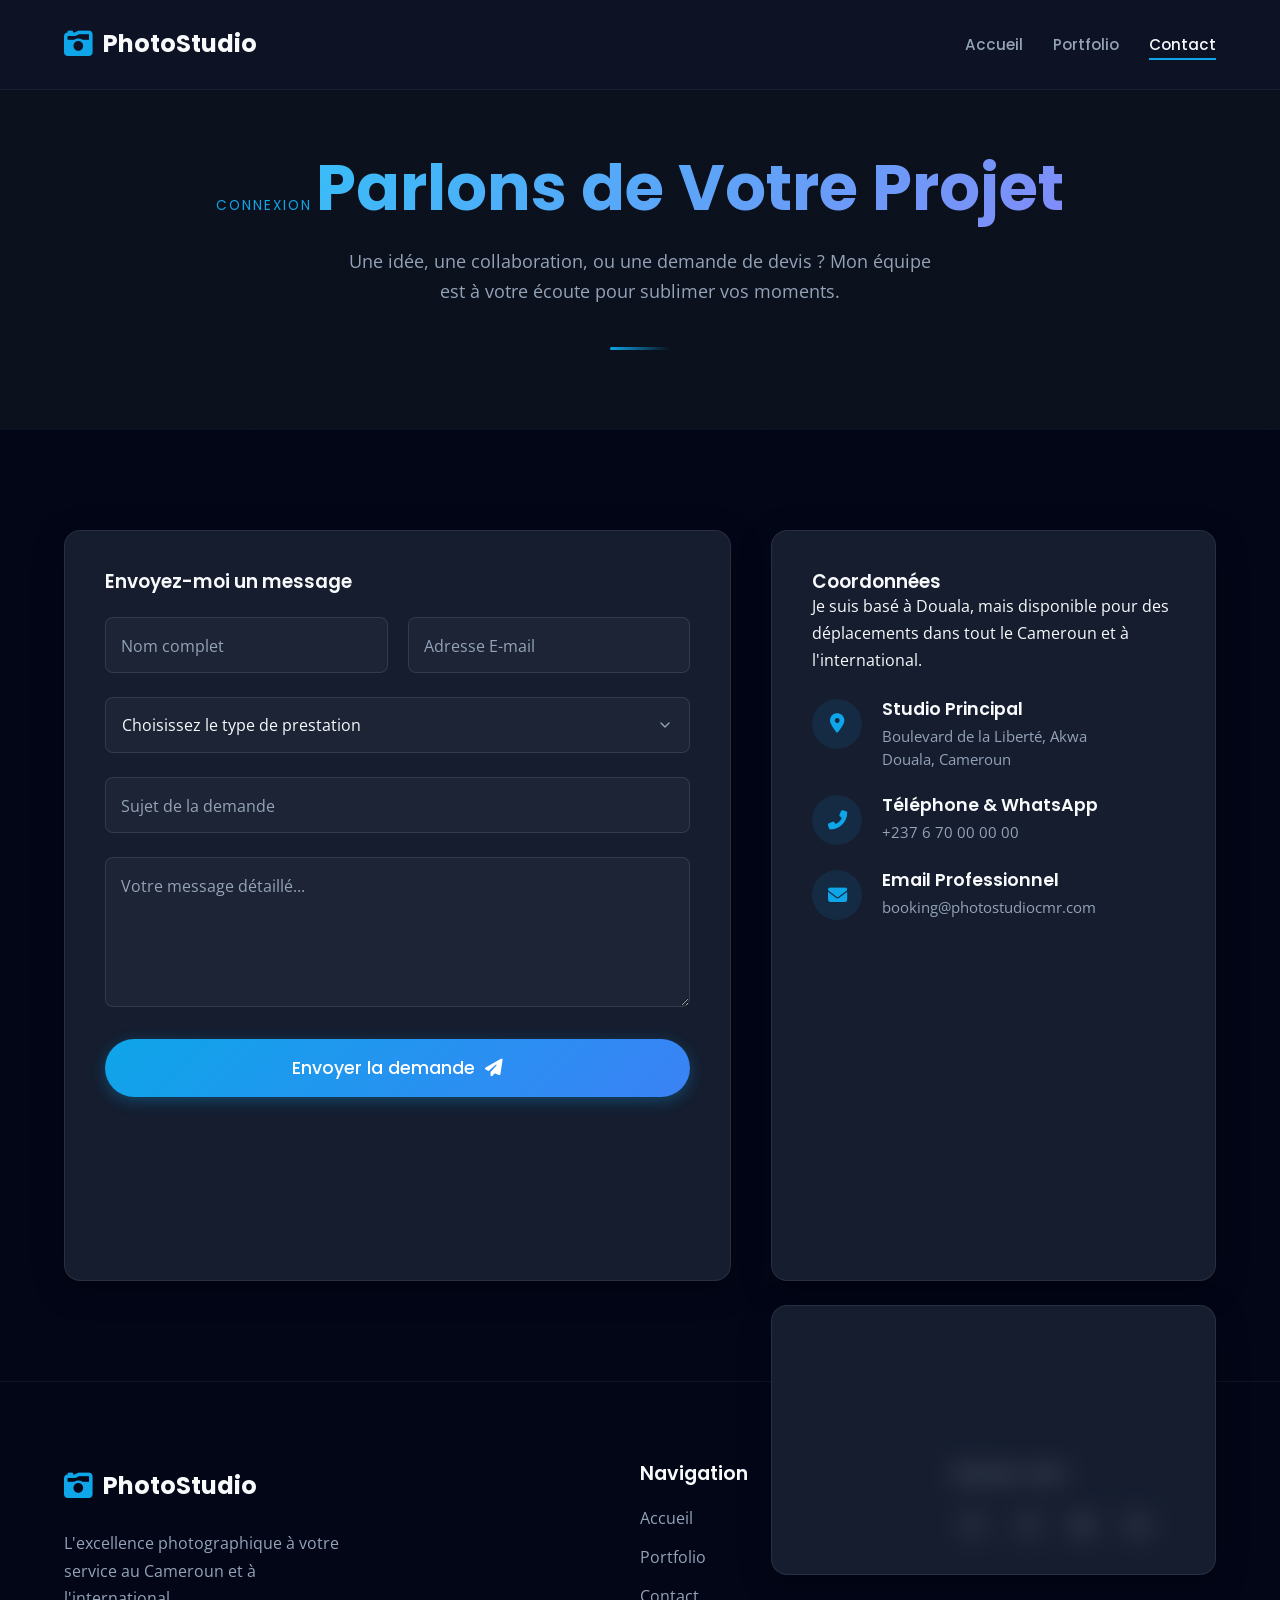
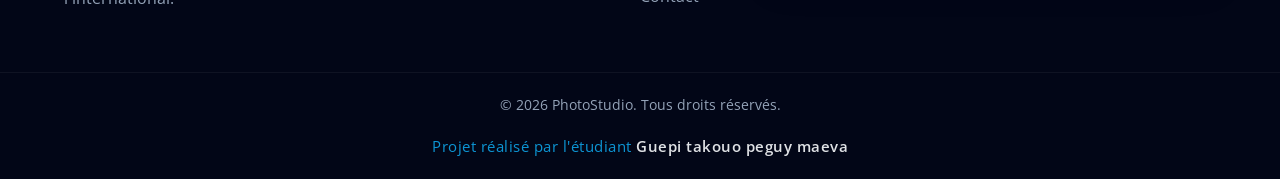
<file: contact.html>
<!DOCTYPE html>
<html lang="fr">
<head>
    <meta charset="UTF-8">
    <meta name="viewport" content="width=device-width, initial-scale=1.0">
    <title>PhotoStudio - Me Contacter</title>
    <link href="https://fonts.googleapis.com/css2?family=Open+Sans:wght@300;400;500;600&family=Poppins:wght@300;400;500;600;700&display=swap" rel="stylesheet">
    <link rel="stylesheet" href="https://cdnjs.cloudflare.com/ajax/libs/font-awesome/6.4.0/css/all.min.css">
    <link rel="stylesheet" href="css/style.css">
</head>
<body class="dark-theme">

    <!-- Header Glassmorphism -->
    <header class="glass-header">
        <div class="container header-container">
            <a href="index.html" class="logo">
                <span class="logo-icon"><i class="fas fa-camera-retro"></i></span>
                PhotoStudio
            </a>
            <div class="menu-toggle" id="mobile-menu">
                <i class="fas fa-bars"></i>
            </div>
            <nav>
                <ul class="nav-links">
                    <li><a href="index.html">Accueil</a></li>
                    <li><a href="portfolio.html">Portfolio</a></li>
                    <li><a href="contact.html" class="active">Contact</a></li>
                </ul>
            </nav>
        </div>
    </header>

    <main>
        <section class="page-header section-padding">
            <div class="header-bg" style="background-image: linear-gradient(rgba(10, 15, 26, 0.8), rgba(10, 15, 26, 0.8)), url('https://images.unsplash.com/photo-1516035069371-29a1b244cc32?ixlib=rb-4.0.3&auto=format&fit=crop&w=1920&q=80');"></div>
            <div class="container text-center reveal">
                <span class="section-tag">Connexion</span>
                <h1 class="gradient-text display-title">Parlons de Votre Projet</h1>
                <p class="subtitle mx-auto">Une idée, une collaboration, ou une demande de devis ? Mon équipe est à votre écoute pour sublimer vos moments.</p>
                <div class="heading-line mx-auto"></div>
            </div>
        </section>

        <section class="contact-section section-padding bg-darker">
            <div class="container">
                <div class="contact-grid">

                    <!-- Contact Form -->
                    <div class="contact-form-wrapper glass-card reveal">
                        <h3 class="mb-4">Envoyez-moi un message</h3>
                        <form action="#" method="POST" class="modern-form">
                            <div class="form-row">
                                <div class="form-group input-container">
                                    <input type="text" id="nom" name="nom" class="input-field" placeholder=" " required>
                                    <label for="nom" class="input-label">Nom complet</label>
                                    <span class="input-highlight"></span>
                                </div>
                                <div class="form-group input-container">
                                    <input type="email" id="email" name="email" class="input-field" placeholder=" " required>
                                    <label for="email" class="input-label">Adresse E-mail</label>
                                    <span class="input-highlight"></span>
                                </div>
                            </div>

                            <div class="form-group input-container mt-4">
                                <select id="service" name="service" class="input-field" required>
                                    <option value="" disabled selected>Choisissez le type de prestation</option>
                                    <option value="portrait">Portrait & Beauté</option>
                                    <option value="evenement">Événementiel (Mariage, Gala...)</option>
                                    <option value="corporate">Entreprise & Corporate</option>
                                    <option value="autre">Autre demande</option>
                                </select>
                                <span class="input-highlight"></span>
                            </div>

                            <div class="form-group input-container mt-4">
                                <input type="text" id="sujet" name="sujet" class="input-field" placeholder=" " required>
                                <label for="sujet" class="input-label">Sujet de la demande</label>
                                <span class="input-highlight"></span>
                            </div>

                            <div class="form-group input-container mt-4">
                                <textarea id="message" name="message" class="input-field textarea-field" placeholder=" " required></textarea>
                                <label for="message" class="input-label">Votre message détaillé...</label>
                                <span class="input-highlight"></span>
                            </div>

                            <button type="submit" class="btn btn-primary btn-large mt-4 w-100">
                                <span>Envoyer la demande</span>
                                <i class="fas fa-paper-plane"></i>
                            </button>
                        </form>
                    </div>

                    <!-- Contact Info & Map -->
                    <div class="contact-info-wrapper reveal delay-1">
                        <div class="info-card glass-card">
                            <h3>Coordonnées</h3>
                            <p class="text-muted mb-4">Je suis basé à Douala, mais disponible pour des déplacements dans tout le Cameroun et à l'international.</p>

                            <div class="info-list">
                                <div class="info-item">
                                    <div class="icon-circle"><i class="fas fa-map-marker-alt"></i></div>
                                    <div class="info-text">
                                        <h4>Studio Principal</h4>
                                        <p>Boulevard de la Liberté, Akwa<br>Douala, Cameroun</p>
                                    </div>
                                </div>

                                <div class="info-item">
                                    <div class="icon-circle"><i class="fas fa-phone-alt"></i></div>
                                    <div class="info-text">
                                        <h4>Téléphone & WhatsApp</h4>
                                        <p>+237 6 70 00 00 00</p>
                                    </div>
                                </div>

                                <div class="info-item">
                                    <div class="icon-circle"><i class="fas fa-envelope"></i></div>
                                    <div class="info-text">
                                        <h4>Email Professionnel</h4>
                                        <p>booking@photostudiocmr.com</p>
                                    </div>
                                </div>
                            </div>
                        </div>

                        <!-- Iframe Douala, Cameroun -->
                        <div class="map-wrapper glass-card mt-4">
                            <iframe src="https://www.google.com/maps/embed?pb=!1m18!1m12!1m3!1d127357.51261338002!2d9.664402636184568!3d4.048259695650221!2m3!1f0!2f0!3f0!3m2!1i1024!2i768!4f13.1!3m3!1m2!1s0x1061128be2e1f6d1%3A0x868c68dc3b516b3b!2sDouala%2C%20Cameroon!5e0!3m2!1sen!2s!4v1700000000000!5m2!1sen!2s" width="100%" height="250" style="border:0;" allowfullscreen="" loading="lazy" referrerpolicy="no-referrer-when-downgrade"></iframe>
                        </div>
                    </div>

                </div>
            </div>
        </section>
    </main>

    <footer>
        <div class="container footer-container">
            <div class="footer-brand">
                <a href="index.html" class="logo">
                    <span class="logo-icon"><i class="fas fa-camera-retro"></i></span>
                    PhotoStudio
                </a>
                <p>L'excellence photographique à votre service au Cameroun et à l'international.</p>
            </div>

            <div class="footer-links">
                <h3>Navigation</h3>
                <ul>
                    <li><a href="index.html">Accueil</a></li>
                    <li><a href="portfolio.html">Portfolio</a></li>
                    <li><a href="contact.html">Contact</a></li>
                </ul>
            </div>

            <div class="footer-social">
                <h3>Suivez-moi</h3>
                <div class="social-icons">
                    <a href="#" class="social-icon"><i class="fab fa-instagram"></i></a>
                    <a href="#" class="social-icon"><i class="fab fa-500px"></i></a>
                    <a href="#" class="social-icon"><i class="fab fa-behance"></i></a>
                    <a href="#" class="social-icon"><i class="fab fa-linkedin-in"></i></a>
                </div>
            </div>
        </div>
        <div class="footer-bottom">
            <p>&copy; 2026 PhotoStudio. Tous droits réservés.</p>
            <p class="student-credit mt-3">Projet réalisé par l'étudiant <strong>Guepi takouo peguy maeva</strong></p>
        </div>
    </footer>

    <script src="js/script.js"></script>
</body>
</html>
</file>
<file: css/style.css>
/* --- Modern Variables --- */
:root {
  /* Color Palette - Deep Modern Blue Theme */
  --primary-color: #0ea5e9;
  --primary-hover: #0284c7;
  --primary-rgb: 14, 165, 233;
  --secondary-color: #3b82f6;
  --accent-color: #f59e0b;

  --bg-dark: #0f172a; /* Slate 900 */
  --bg-darker: #020617; /* Slate 950 */
  --surface-color: rgba(30, 41, 59, 0.7); /* Slate 800 with opacity */

  --text-light: #f8fafc;
  --text-muted: #94a3b8;

  --overlay-bg: rgba(15, 23, 42, 0.85);

  /* Typography */
  --font-title: 'Poppins', sans-serif;
  --font-text: 'Open Sans', sans-serif;

  /* Utilities */
  --transition-smooth: 0.4s cubic-bezier(0.4, 0, 0.2, 1);
  --glass-border: 1px solid rgba(255, 255, 255, 0.08);
  --glass-shadow: 0 8px 32px 0 rgba(0, 0, 0, 0.3);
}

/* --- Base Reset & Setup --- */
* {
  margin: 0;
  padding: 0;
  box-sizing: border-box;
}

body.dark-theme {
  font-family: var(--font-text);
  background-color: var(--bg-dark);
  color: var(--text-light);
  line-height: 1.7;
  overflow-x: hidden;
  -webkit-font-smoothing: antialiased;
}

h1, h2, h3, h4, h5, h6 {
  font-family: var(--font-title);
  font-weight: 600;
  line-height: 1.2;
}

a {
  text-decoration: none;
  color: inherit;
  transition: color var(--transition-smooth);
}

img {
  max-width: 100%;
  height: auto;
  display: block;
}

.container {
  width: 90%;
  max-width: 1280px;
  margin: 0 auto;
}

.section-padding {
  padding: 100px 0;
}

.bg-darker {
  background-color: var(--bg-darker);
}

.text-center {
  text-align: center;
}

.mx-auto {
  margin-left: auto;
  margin-right: auto;
}

.mb-4 {
  margin-bottom: 1.5rem;
}

.mt-3 { margin-top: 1rem; }
.mt-4 { margin-top: 1.5rem; }
.mt-5 { margin-top: 3rem; }

.w-100 { width: 100%; }

/* --- Typography Highlights --- */
.gradient-text {
  background: linear-gradient(135deg, #38bdf8, #818cf8);
  -webkit-background-clip: text;
  -webkit-text-fill-color: transparent;
  display: inline-block;
}

.display-title {
  font-size: clamp(2.5rem, 5vw, 4rem);
  font-weight: 700;
  margin-bottom: 20px;
}

.subtitle {
  font-size: 1.1rem;
  color: var(--text-muted);
  max-width: 600px;
  margin-bottom: 40px;
}

/* --- UI Components --- */
.glass-card {
  background: var(--surface-color);
  backdrop-filter: blur(12px);
  -webkit-backdrop-filter: blur(12px);
  border: var(--glass-border);
  border-radius: 16px;
  box-shadow: var(--glass-shadow);
  transition: transform var(--transition-smooth), border-color var(--transition-smooth);
}

.glass-card:hover {
  transform: translateY(-5px);
  border-color: rgba(255, 255, 255, 0.15);
}

/* Buttons */
.btn {
  display: inline-flex;
  align-items: center;
  justify-content: center;
  gap: 10px;
  padding: 12px 28px;
  border-radius: 30px;
  font-family: var(--font-title);
  font-weight: 500;
  font-size: 1rem;
  cursor: pointer;
  transition: all var(--transition-smooth);
  position: relative;
  overflow: hidden;
  z-index: 1;
}

.btn-large {
  padding: 16px 36px;
  font-size: 1.1rem;
}

.btn-primary {
  background: linear-gradient(135deg, var(--primary-color), var(--secondary-color));
  color: #fff;
  border: none;
  box-shadow: 0 4px 15px rgba(14, 165, 233, 0.3);
}

.btn-primary::before {
  content: '';
  position: absolute;
  top: 0; left: 0; width: 100%; height: 100%;
  background: linear-gradient(135deg, var(--secondary-color), var(--primary-color));
  z-index: -1;
  transition: opacity var(--transition-smooth);
  opacity: 0;
}

.btn-primary:hover::before {
  opacity: 1;
}

.btn-primary:hover {
  box-shadow: 0 6px 20px rgba(14, 165, 233, 0.5);
  transform: translateY(-2px);
}

.btn-outline {
  background: transparent;
  color: var(--text-light);
  border: 2px solid rgba(255, 255, 255, 0.2);
}

.btn-outline:hover {
  border-color: var(--primary-color);
  background: rgba(14, 165, 233, 0.1);
  transform: translateY(-2px);
}

/* --- Section Headers --- */
.section-header {
  text-align: center;
  margin-bottom: 60px;
}

.section-tag {
  display: inline-block;
  font-family: var(--font-title);
  font-size: 0.85rem;
  text-transform: uppercase;
  letter-spacing: 2px;
  color: var(--primary-color);
  margin-bottom: 10px;
}

.section-header h2 {
  font-size: clamp(2rem, 4vw, 3rem);
  margin-bottom: 20px;
}

.heading-line {
  width: 60px;
  height: 3px;
  background: linear-gradient(90deg, var(--primary-color), transparent);
  margin: 0 auto;
  border-radius: 3px;
}

/* --- Header & Navigation --- */
.glass-header {
  position: fixed;
  top: 0;
  width: 100%;
  z-index: 1000;
  background: rgba(15, 23, 42, 0.6);
  backdrop-filter: blur(15px);
  -webkit-backdrop-filter: blur(15px);
  border-bottom: 1px solid rgba(255, 255, 255, 0.05);
  transition: padding var(--transition-smooth), background var(--transition-smooth);
}

.glass-header.scrolled {
  padding: 5px 0;
  background: rgba(2, 6, 23, 0.9);
  box-shadow: 0 4px 20px rgba(0, 0, 0, 0.5);
}

.header-container {
  display: flex;
  justify-content: space-between;
  align-items: center;
  padding: 20px 0;
  transition: padding var(--transition-smooth);
}

.glass-header.scrolled .header-container {
  padding: 10px 0;
}

.logo {
  font-family: var(--font-title);
  font-size: 1.5rem;
  font-weight: 700;
  display: flex;
  align-items: center;
  gap: 10px;
}

.logo-icon {
  color: var(--primary-color);
  font-size: 1.8rem;
}

.nav-links {
  list-style: none;
  display: flex;
  gap: 30px;
}

.nav-links li a {
  font-family: var(--font-title);
  font-weight: 500;
  font-size: 0.95rem;
  position: relative;
  padding: 5px 0;
  color: var(--text-muted);
}

.nav-links li a::after {
  content: '';
  position: absolute;
  bottom: 0;
  left: 0;
  width: 0;
  height: 2px;
  background: var(--primary-color);
  transition: width var(--transition-smooth);
}

.nav-links li a:hover,
.nav-links li a.active {
  color: var(--text-light);
}

.nav-links li a:hover::after,
.nav-links li a.active::after {
  width: 100%;
}

.menu-toggle {
  display: none;
  font-size: 1.8rem;
  cursor: pointer;
  color: var(--text-light);
}

/* --- Hero Section --- */
.hero {
  position: relative;
  height: 100vh;
  min-height: 600px;
  display: flex;
  align-items: center;
  justify-content: center;
  text-align: center;
  background-image: url('https://images.unsplash.com/photo-1542038784456-1ea8e935640e?ixlib=rb-4.0.3&auto=format&fit=crop&w=1920&q=80');
  background-size: cover;
  background-position: center;
  background-attachment: fixed;
}

.hero-overlay {
  position: absolute;
  inset: 0;
  background: linear-gradient(180deg, rgba(2, 6, 23, 0.4) 0%, rgba(2, 6, 23, 0.9) 100%);
}

.hero-content {
  position: relative;
  z-index: 10;
  max-width: 800px;
}

.hero h1 {
  font-size: clamp(3rem, 6vw, 5rem);
  margin-bottom: 20px;
  line-height: 1.1;
  text-shadow: 0 4px 20px rgba(0,0,0,0.5);
}

.hero-subtitle {
  font-size: clamp(1.1rem, 2vw, 1.3rem);
  color: rgba(255, 255, 255, 0.9);
  margin-bottom: 40px;
  text-shadow: 0 2px 10px rgba(0,0,0,0.5);
}

.hero-cta {
  display: flex;
  gap: 20px;
  justify-content: center;
  flex-wrap: wrap;
}

.scroll-indicator {
  position: absolute;
  bottom: 40px;
  left: 50%;
  transform: translateX(-50%);
  display: flex;
  flex-direction: column;
  align-items: center;
  gap: 10px;
  color: var(--text-muted);
  font-size: 0.9rem;
  z-index: 10;
  animation: bounce 2s infinite;
}

@keyframes bounce {
  0%, 20%, 50%, 80%, 100% { transform: translateY(0) translateX(-50%); }
  40% { transform: translateY(-10px) translateX(-50%); }
  60% { transform: translateY(-5px) translateX(-50%); }
}

/* --- Page Headers (Internal pages) --- */
.page-header {
  position: relative;
  padding: 150px 0 80px;
  min-height: 40vh;
  display: flex;
  align-items: center;
  justify-content: center;
  overflow: hidden;
}

.header-bg {
  position: absolute;
  inset: 0;
  background-image: linear-gradient(rgba(10, 15, 26, 0.8), rgba(10, 15, 26, 0.95)), url('https://images.unsplash.com/photo-1452587925148-ce544e77e70d?ixlib=rb-4.0.3&auto=format&fit=crop&w=1920&q=80');
  background-size: cover;
  background-position: center;
  z-index: -1;
}

/* --- Services Section --- */
.services-grid {
  display: grid;
  grid-template-columns: repeat(auto-fit, minmax(300px, 1fr));
  gap: 30px;
}

.service-card {
  padding: 40px 30px;
  text-align: left;
  display: flex;
  flex-direction: column;
  height: 100%;
}

.service-icon {
  width: 70px;
  height: 70px;
  border-radius: 20px;
  background: rgba(14, 165, 233, 0.1);
  display: flex;
  align-items: center;
  justify-content: center;
  font-size: 2rem;
  color: var(--primary-color);
  margin-bottom: 25px;
  transition: transform var(--transition-smooth), background var(--transition-smooth);
}

.service-card:hover .service-icon {
  transform: scale(1.1) rotate(5deg);
  background: var(--primary-color);
  color: #fff;
}

.service-card h3 {
  font-size: 1.4rem;
  margin-bottom: 15px;
}

.service-card p {
  color: var(--text-muted);
  margin-bottom: 25px;
  flex-grow: 1;
}

.service-link {
  font-family: var(--font-title);
  font-weight: 500;
  color: var(--primary-color);
  display: inline-flex;
  align-items: center;
  gap: 8px;
  font-size: 0.9rem;
  transition: gap var(--transition-smooth);
}

.service-card:hover .service-link {
  gap: 15px;
}

/* --- Featured Gallery (Masonry style on Home) --- */
.gallery-masonry {
  display: grid;
  grid-template-columns: repeat(12, 1fr);
  grid-auto-rows: 300px;
  gap: 20px;
}

.gallery-item {
  position: relative;
  border-radius: 16px;
  overflow: hidden;
  grid-column: span 4;
}

.gallery-item.large {
  grid-column: span 8;
  grid-row: span 2;
}

.gallery-item.wide {
  grid-column: span 12;
}

.gallery-item img {
  width: 100%;
  height: 100%;
  object-fit: cover;
  transition: transform 0.8s cubic-bezier(0.4, 0, 0.2, 1);
}

.gallery-overlay {
  position: absolute;
  inset: 0;
  background: linear-gradient(to top, rgba(2, 6, 23, 0.9) 0%, rgba(2, 6, 23, 0.2) 50%, transparent 100%);
  opacity: 0;
  transition: opacity var(--transition-smooth);
  display: flex;
  align-items: flex-end;
  padding: 30px;
}

.gallery-item:hover img {
  transform: scale(1.05);
}

.gallery-item:hover .gallery-overlay {
  opacity: 1;
}

.overlay-content {
  transform: translateY(20px);
  transition: transform var(--transition-smooth);
  width: 100%;
}

.gallery-item:hover .overlay-content {
  transform: translateY(0);
}

.category {
  font-size: 0.8rem;
  text-transform: uppercase;
  letter-spacing: 1px;
  color: var(--primary-color);
  font-weight: 600;
  margin-bottom: 5px;
  display: block;
}

.overlay-content h4 {
  font-size: 1.5rem;
  margin-bottom: 0;
}

.zoom-btn {
  position: absolute;
  top: 50%;
  left: 50%;
  transform: translate(-50%, -50%) scale(0.5);
  width: 50px;
  height: 50px;
  border-radius: 50%;
  background: rgba(255, 255, 255, 0.1);
  backdrop-filter: blur(5px);
  display: flex;
  align-items: center;
  justify-content: center;
  color: #fff;
  opacity: 0;
  transition: all 0.4s cubic-bezier(0.175, 0.885, 0.32, 1.275);
}

.gallery-item:hover .zoom-btn {
  opacity: 1;
  transform: translate(-50%, -50%) scale(1);
}

/* --- Portfolio Grid (Internal Page) --- */
.portfolio-grid {
  display: grid;
  grid-template-columns: repeat(auto-fill, minmax(350px, 1fr));
  gap: 30px;
}

.portfolio-card {
  padding: 15px;
}

.image-wrapper {
  position: relative;
  border-radius: 12px;
  overflow: hidden;
  height: 250px;
}

.image-wrapper img {
  width: 100%;
  height: 100%;
  object-fit: cover;
  transition: transform 0.6s ease;
}

.image-overlay {
  position: absolute;
  inset: 0;
  background: rgba(2, 6, 23, 0.6);
  backdrop-filter: blur(3px);
  display: flex;
  align-items: center;
  justify-content: center;
  opacity: 0;
  transition: opacity var(--transition-smooth);
}

.portfolio-card:hover .image-wrapper img {
  transform: scale(1.1);
}

.portfolio-card:hover .image-overlay {
  opacity: 1;
}

.overlay-actions {
  display: flex;
  gap: 15px;
}

.action-btn {
  width: 45px;
  height: 45px;
  border-radius: 50%;
  background: var(--primary-color);
  color: #fff;
  display: flex;
  align-items: center;
  justify-content: center;
  transform: translateY(20px);
  opacity: 0;
  transition: all 0.4s cubic-bezier(0.175, 0.885, 0.32, 1.275);
}

.portfolio-card:hover .action-btn {
  transform: translateY(0);
  opacity: 1;
}

.action-btn:nth-child(2) {
  transition-delay: 0.1s;
  background: rgba(255, 255, 255, 0.1);
  border: 1px solid rgba(255,255,255,0.2);
}

.card-info {
  padding: 20px 10px 10px;
}

.category-badge {
  font-size: 0.75rem;
  background: rgba(14, 165, 233, 0.15);
  color: var(--primary-color);
  padding: 4px 10px;
  border-radius: 20px;
  text-transform: uppercase;
  letter-spacing: 1px;
  font-weight: 600;
  display: inline-block;
  margin-bottom: 10px;
}

.card-info h3 {
  font-size: 1.2rem;
  margin-bottom: 5px;
}

.card-info p {
  font-size: 0.9rem;
  color: var(--text-muted);
}

/* --- Contact Page Form & Styles --- */
.contact-grid {
  display: grid;
  grid-template-columns: 3fr 2fr;
  gap: 40px;
}

.contact-form-wrapper {
  padding: 40px;
}

.form-row {
  display: grid;
  grid-template-columns: 1fr 1fr;
  gap: 20px;
}

.input-container {
  position: relative;
  width: 100%;
}

.input-field {
  width: 100%;
  background: rgba(255, 255, 255, 0.03);
  border: 1px solid rgba(255, 255, 255, 0.1);
  border-radius: 8px;
  padding: 16px;
  color: var(--text-light);
  font-family: var(--font-text);
  font-size: 1rem;
  outline: none;
  transition: border-color var(--transition-smooth), background var(--transition-smooth);
}

/* Style for select element specifically */
select.input-field {
  appearance: none;
  background-image: url("data:image/svg+xml;charset=UTF-8,%3csvg xmlns='http://www.w3.org/2000/svg' viewBox='0 0 24 24' fill='none' stroke='%2394a3b8' stroke-width='2' stroke-linecap='round' stroke-linejoin='round'%3e%3cpolyline points='6 9 12 15 18 9'%3e%3c/polyline%3e%3c/svg%3e");
  background-repeat: no-repeat;
  background-position: right 1rem center;
  background-size: 1em;
}

/* Fix dropdown options color in dark theme */
select.input-field option {
  background-color: var(--bg-dark);
  color: var(--text-light);
}

.input-field:focus {
  border-color: var(--primary-color);
  background: rgba(14, 165, 233, 0.05);
}

.input-label {
  position: absolute;
  left: 16px;
  top: 16px;
  color: var(--text-muted);
  pointer-events: none;
  transition: all 0.3s ease;
}

/* Floating label logic using placeholder-shown */
.input-field:focus ~ .input-label,
.input-field:not(:placeholder-shown) ~ .input-label {
  top: -10px;
  left: 10px;
  font-size: 0.8rem;
  background: var(--bg-darker);
  padding: 0 5px;
  color: var(--primary-color);
  border-radius: 4px;
}

.textarea-field {
  min-height: 150px;
  resize: vertical;
}

.info-card {
  padding: 40px;
  height: 100%;
}

.info-item {
  display: flex;
  gap: 20px;
  margin-bottom: 25px;
  align-items: flex-start;
}

.icon-circle {
  width: 50px;
  height: 50px;
  border-radius: 50%;
  background: rgba(14, 165, 233, 0.1);
  color: var(--primary-color);
  display: flex;
  align-items: center;
  justify-content: center;
  font-size: 1.2rem;
  flex-shrink: 0;
}

.info-text h4 {
  font-size: 1.1rem;
  margin-bottom: 5px;
}

.info-text p {
  color: var(--text-muted);
  font-size: 0.95rem;
  line-height: 1.5;
}

.map-wrapper {
  border-radius: 16px;
  overflow: hidden;
  padding: 5px;
}

.map-wrapper iframe {
  border-radius: 12px;
  filter: invert(90%) hue-rotate(180deg) contrast(1.1); /* Dark mode map trick */
}

/* --- CTA Banner --- */
.cta-box {
  padding: 60px 40px;
  text-align: center;
  background: linear-gradient(to right, rgba(30, 41, 59, 0.9), rgba(15, 23, 42, 0.9));
  border: 1px solid rgba(14, 165, 233, 0.3);
}

.cta-box h2 {
  font-size: 2.5rem;
  margin-bottom: 20px;
}

.cta-box p {
  color: var(--text-muted);
  font-size: 1.1rem;
  margin-bottom: 30px;
  max-width: 600px;
  margin-left: auto;
  margin-right: auto;
}

/* --- Footer --- */
footer {
  background: #020617;
  border-top: 1px solid rgba(255, 255, 255, 0.05);
  padding-top: 80px;
}

.footer-container {
  display: grid;
  grid-template-columns: 2fr 1fr 1fr;
  gap: 50px;
  margin-bottom: 50px;
}

.footer-brand p {
  color: var(--text-muted);
  margin-top: 20px;
  max-width: 300px;
}

.footer-links h3, .footer-social h3 {
  font-size: 1.2rem;
  margin-bottom: 20px;
  color: var(--text-light);
}

.footer-links ul {
  list-style: none;
}

.footer-links li {
  margin-bottom: 12px;
}

.footer-links a {
  color: var(--text-muted);
}

.footer-links a:hover {
  color: var(--primary-color);
  padding-left: 5px;
}

.social-icons {
  display: flex;
  gap: 15px;
}

.social-icon {
  width: 40px;
  height: 40px;
  border-radius: 50%;
  background: rgba(255, 255, 255, 0.05);
  display: flex;
  align-items: center;
  justify-content: center;
  color: var(--text-light);
  transition: all var(--transition-smooth);
}

.social-icon:hover {
  background: var(--primary-color);
  transform: translateY(-3px);
  color: #fff;
}

.footer-bottom {
  text-align: center;
  padding: 20px 0;
  border-top: 1px solid rgba(255, 255, 255, 0.05);
  color: var(--text-muted);
  font-size: 0.9rem;
}

/* --- Animation Classes (Triggered by JS) --- */
.reveal {
  opacity: 0;
  transform: translateY(30px);
  transition: all 0.8s cubic-bezier(0.5, 0, 0, 1);
}

.reveal.active {
  opacity: 1;
  transform: translateY(0);
}

.delay-1 { transition-delay: 0.1s; }
.delay-2 { transition-delay: 0.2s; }
.delay-3 { transition-delay: 0.3s; }

/* --- Responsive Design --- */
@media (max-width: 1024px) {
  .gallery-masonry {
    grid-template-columns: repeat(6, 1fr);
  }
  .gallery-item.large { grid-column: span 6; }
  .contact-grid { grid-template-columns: 1fr; }
}

@media (max-width: 768px) {
  .section-padding { padding: 60px 0; }

  .menu-toggle { display: block; }

  .nav-links {
    position: fixed;
    top: 0; right: -100%;
    width: 250px; height: 100vh;
    background: rgba(2, 6, 23, 0.98);
    backdrop-filter: blur(10px);
    flex-direction: column;
    align-items: center;
    justify-content: center;
    transition: right 0.4s ease;
    border-left: 1px solid rgba(255,255,255,0.05);
  }

  .nav-links.active { right: 0; }

  .hero h1 { font-size: 2.5rem; }

  .form-row { grid-template-columns: 1fr; }

  .footer-container { grid-template-columns: 1fr; gap: 30px; text-align: center; }
  .footer-brand p { margin: 20px auto 0; }
  .social-icons { justify-content: center; }
}

/* --- Additional Responsive & Fine-tuning CSS --- */

/* Student Credit styling */
.student-credit {
  color: var(--primary-color);
  font-size: 0.95rem;
  letter-spacing: 0.5px;
  opacity: 0.9;
}
.student-credit strong {
  font-weight: 600;
  color: var(--text-light);
}

/* Ensure mobile masonry drops down gracefully */
@media (max-width: 600px) {
  .gallery-masonry {
    grid-template-columns: 1fr;
    grid-auto-rows: 250px;
  }
  .gallery-item, .gallery-item.large, .gallery-item.wide {
    grid-column: span 1 !important;
  }
  .gallery-item.large {
    grid-row: span 1 !important;
  }

  .filters {
    display: flex;
    flex-wrap: wrap;
    justify-content: center;
    gap: 10px;
  }
  .filter-btn {
    margin: 0;
    font-size: 0.9rem;
    padding: 8px 16px;
  }

  .portfolio-grid {
    grid-template-columns: 1fr;
  }

  .cta-box {
    padding: 40px 20px;
  }
  .cta-box h2 {
    font-size: 1.8rem;
  }
}

/* Mobile Nav adjustments */
@media (max-width: 768px) {
  .nav-links li {
    margin: 15px 0;
  }
  .nav-links li a {
    font-size: 1.2rem;
  }
}
</file>
